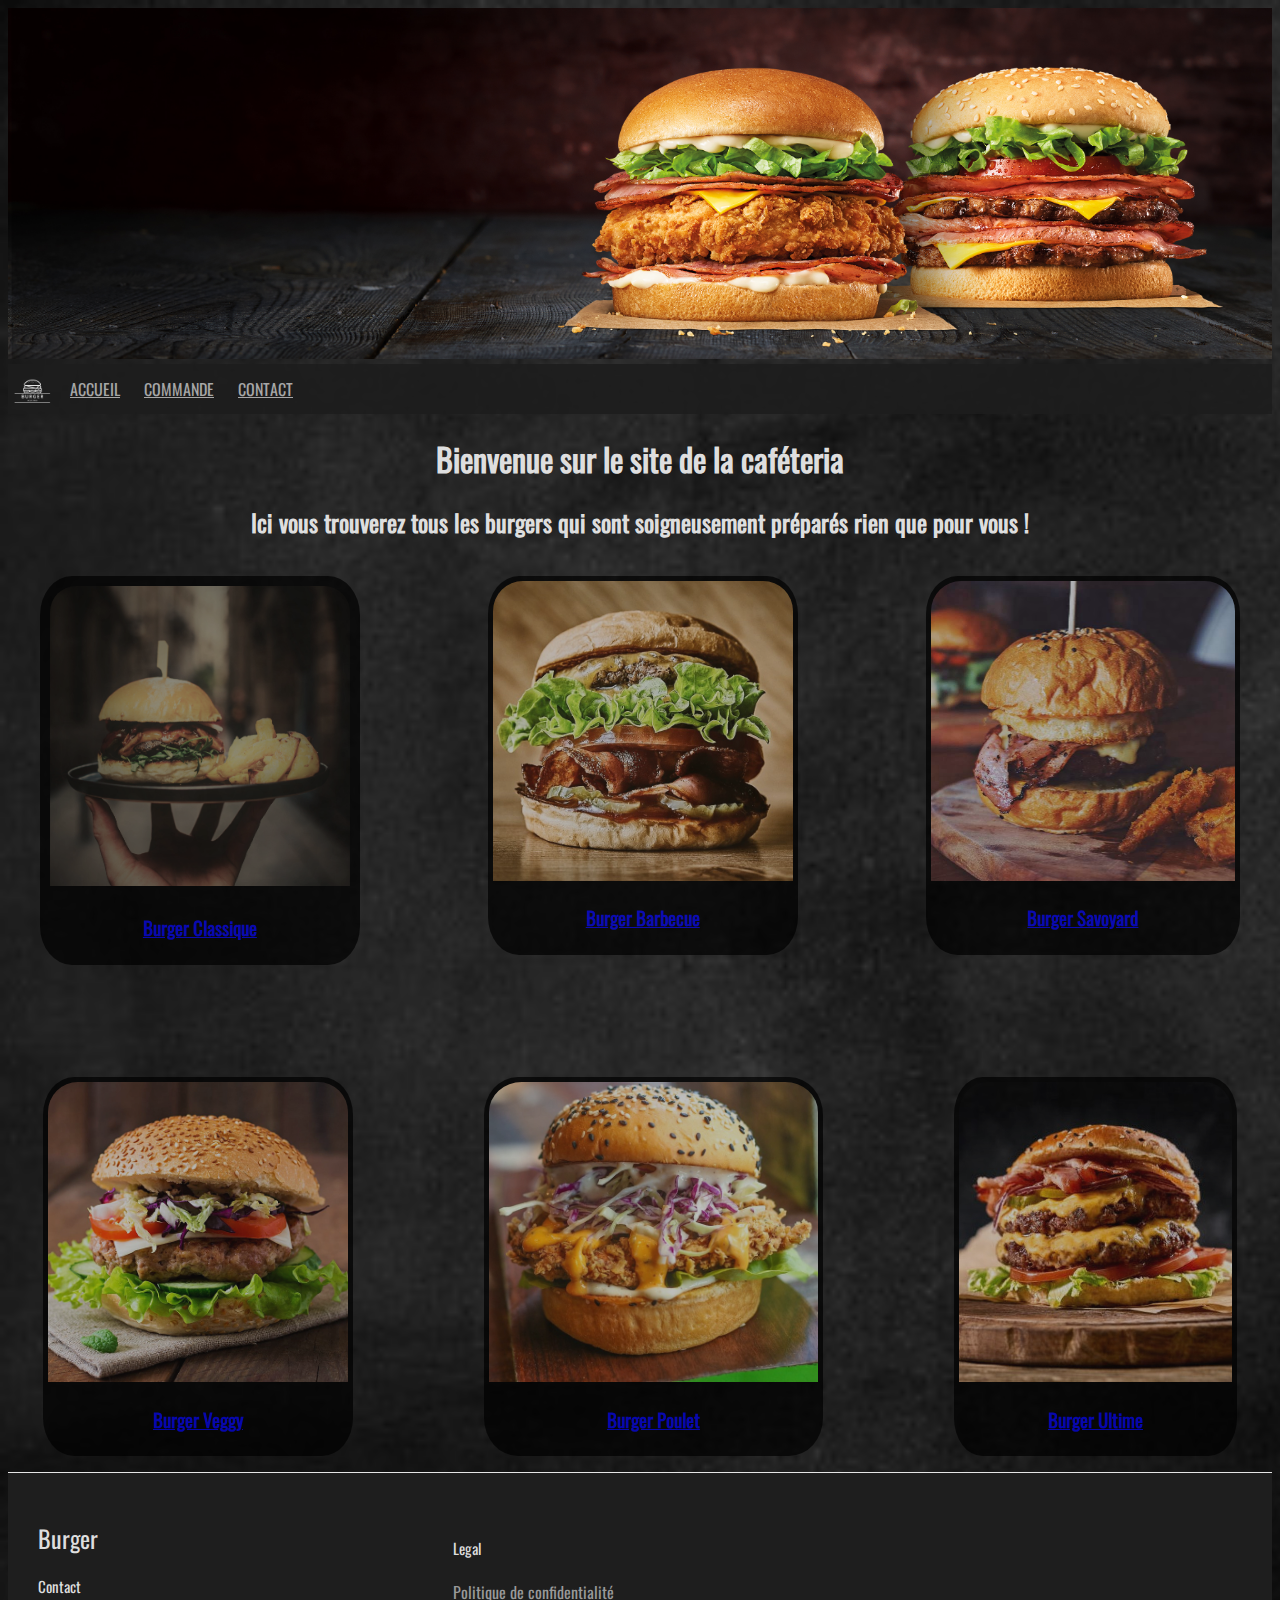
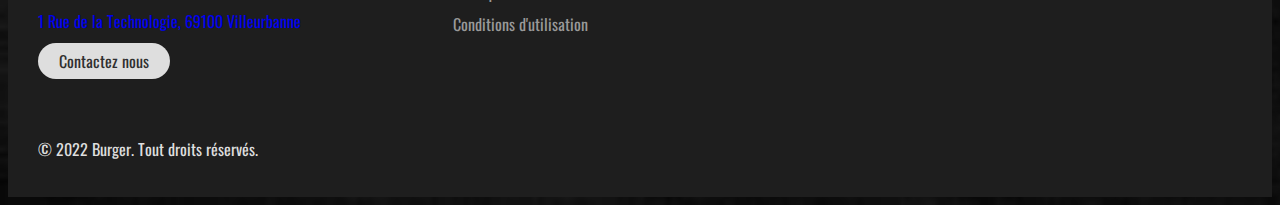
<file: public/index.html>
<!DOCTYPE html>
<html lang="zxx">

<head>
  <meta charset="UTF-8">
  <title>Accueil</title>
  <link rel="stylesheet" href="Codes/style.css">
  <link rel="stylesheet" href="Codes/style_header.css">
  <link rel="stylesheet" href="Codes/style_footer.css">
  <link rel="icon" href="Images/icon.png">
  <script src="Codes/script.js"></script>
</head>


<body>

  <header>
    <div>
      <nav id="topnav_responsive_menu"></nav>
    </div>
    <img id="band" alt="band" src="Images/band.jpg">
  </header>
  
  
  <header class="barre">
  
    <nav id="topnav_menu">
      <div class="back">
        <img src="Images/logo.png" alt="logo" class="logo">
        <a id="home_link" class="topnav_link backlink" href="index.html">ACCUEIL</a>
        <a class="topnav_link backlink" href="Codes/formulaire_post.html">COMMANDE</a>
        <a class="topnav_link backlink" href="Codes/contact.html">CONTACT</a>
      </div>
    </nav>
  
  </header>


  <div class="intro">
    <h1>Bienvenue sur le site de la caféteria</h1>
    <h2> Ici vous trouverez tous les burgers qui sont soigneusement préparés rien que pour vous !</h2>

  </div>

  <div class="pres">


    <div class="pres_box">
      <a href="Codes/burger.html">
        <img alt="" src="Images/main.jpg" id="classic_burger" class="img_pres">
        <h3 class="pres_text">Burger Classique</h3>
      </a>
    </div>

    <div class="pres_box">
      <a href="Codes/burger.html">
      <img alt="" src="Images/sandwich.jpg" id="bar_burger" class="img_pres">
      <h3 class="pres_text">Burger Barbecue</h3>
      </a>
    </div>

    <div class="pres_box">
      <a href="Codes/burger.html">
      <img alt="" src="Images/burger_raclette.jpg" id="rac_burger" class="img_pres">
      <h3 class="pres_text">Burger Savoyard</h3>
      </a>
    </div>

    <div class="pres_box">
      <a href="Codes/burger.html">
      <img alt="" src="Images/classic_burger.png" id="veg_burger" class="img_pres">
      <h3 class="pres_text">Burger Veggy</h3>
      </a>
    </div>

    <div class="pres_box">
      <a href="Codes/burger.html">
      <img alt="" src="Images/burger_poulet.jpg" id="pou_burger" class="img_pres">
      <h3 class="pres_text">Burger Poulet</h3>
      </a>
    </div>

    <div class="pres_box">
      <a href="Codes/burger.html">
      <img alt="" src="Images/burger_ultime.jpg" id="ulti_burger" class="img_pres">
      <h3 class="pres_text">Burger Ultime</h3>
      </a>
    </div>
  </div>

  <footer class="footer">
    <div class="footer__addr">
      <h1 class="footer__logo">Burger</h1>
  
      <h2>Contact</h2>
  
      <address class="adresse">
        <a href="Codes/contact.html">1 Rue de la Technologie, 69100 Villeurbanne</a>
      </address>
      <a class="footer__btn" href="mailto:burger@gmail.com">Contactez nous</a>
    </div>
  
    <ul class="footer__nav">
  
      <li class="nav__item">
        <h2 class="nav__title">Legal</h2>
  
        <ul class="nav__ul">
          <li>
            <a href="#" download="Codes/rgpd.docx">Politique de confidentialité</a>
          </li>
          <li>
            <a href="#">Conditions d'utilisation</a>
          </li>
        </ul>
      </li>
    </ul>
  
    <div class="Legal">
      <p>&copy; 2022 Burger. Tout droits réservés.</p>
  
      <div class="legal__links"></div>
    </div>
  </footer>

</body>



</html>
</file>
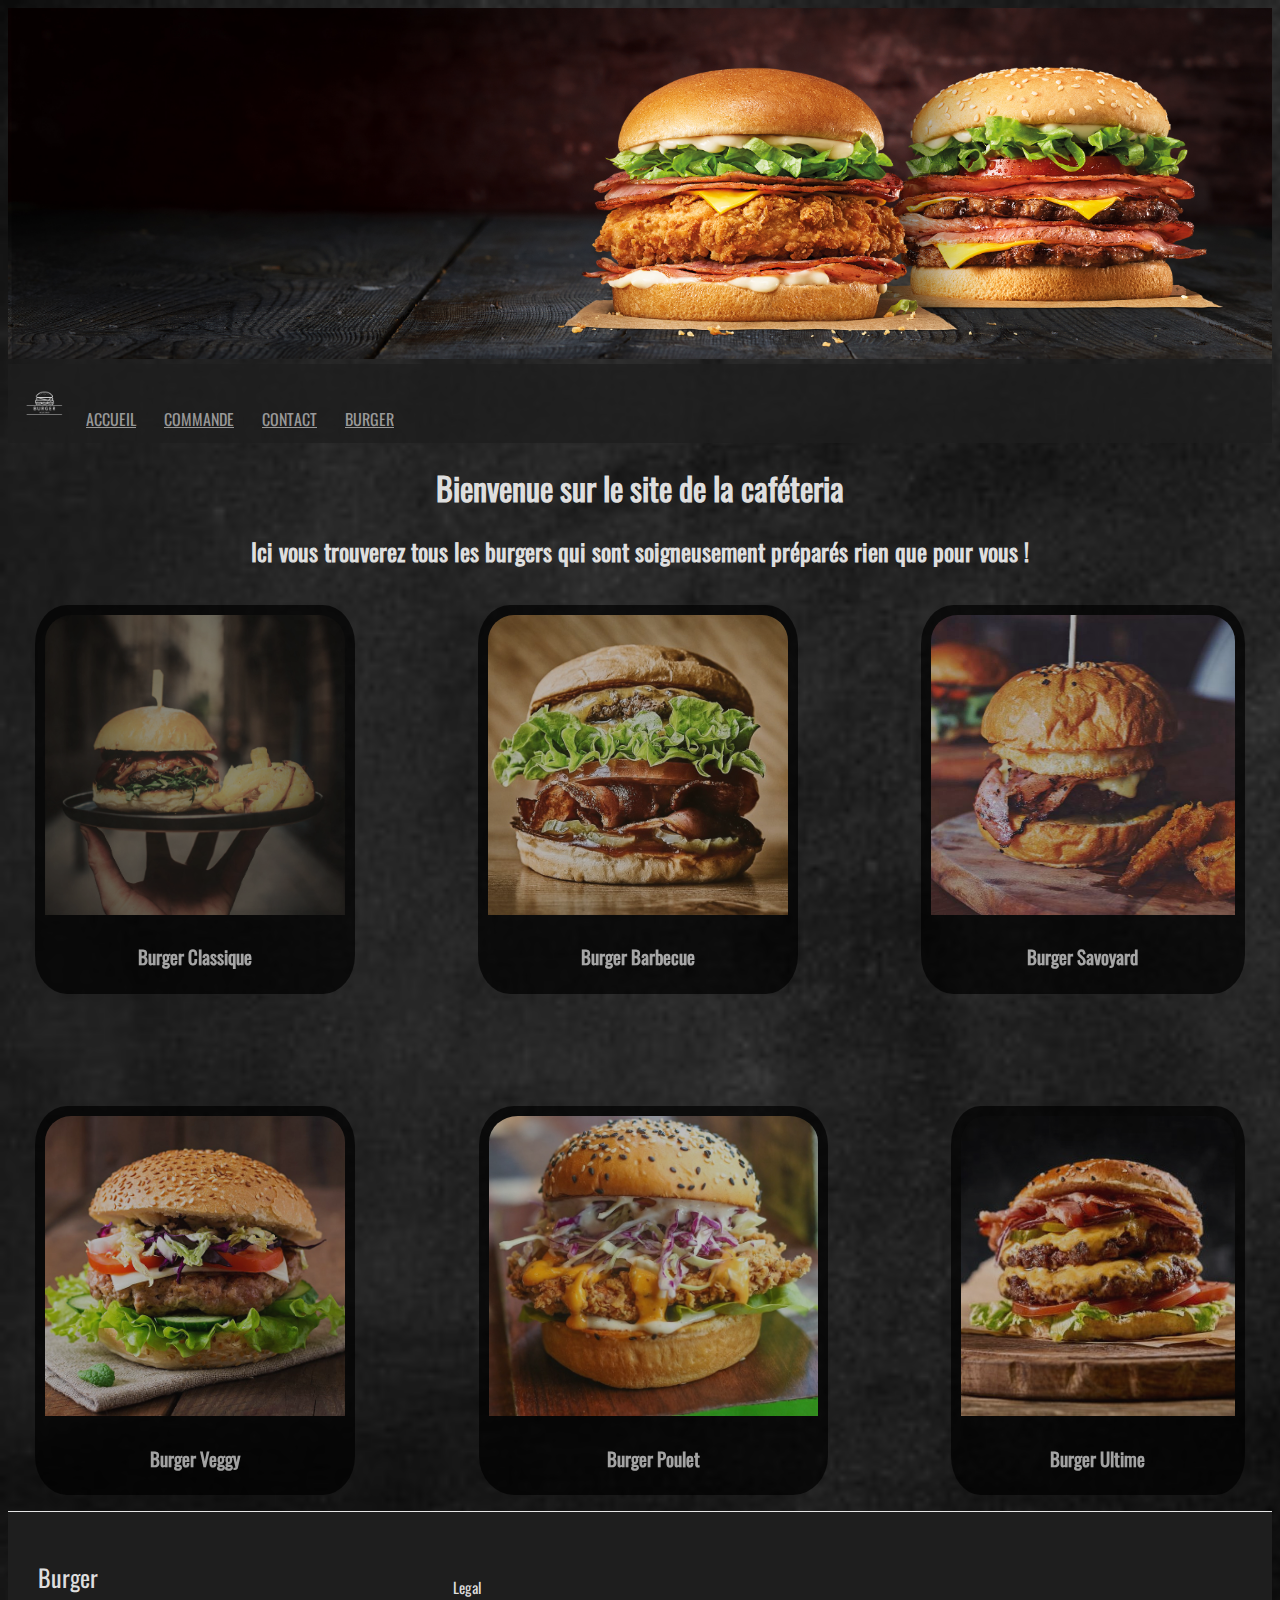
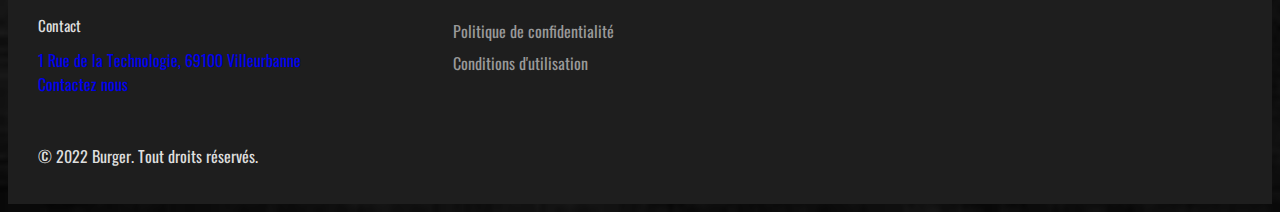
<file: public/Codes/index.html>
<!DOCTYPE html>
<html lang="zxx">

<head>
  <meta charset="UTF-8">
  <title>Accueil</title>
  <link rel="stylesheet" href="style.css">
  <link rel="stylesheet" href="style_header.css">
  <link rel="stylesheet" href="style_footer.css">
  <script src="script.js"></script>
</head>
<header>
  <div>
    <nav id="topnav_responsive_menu"></nav>
  </div>
  <img id="band" alt="band" src="../Images/band.jpg">
</header>

<!-- <div id="mySidenav" class="sidenav">
      <a id="closeBtn" href="#" class="close">&times;</a>
      <ul>
        <li><a href="#">A propos</a></li>
        <li><a href="#">Nos services</a></li>
        <li><a href="#">Témoignages</a></li>
        <li><a href="#">Contact</a></li>
      </ul>
    </div>

    <a href="#" id="openBtn">
      <span class="burger-icon">
        <span></span>
        <span></span>
        <span></span>
      </span>
    </a>
    </div>
     -->
<header class="barre">

  <nav id="topnav_menu">
    <div class="backlink">
      <img src="../Images/logo.png" alt="logo" class="logo">
      <a id="home_link" class="topnav_link backlink" href="index.html">ACCUEIL</a>
      <a class="topnav_link backlink" href="formulaire_get.html">COMMANDE</a>
      <a class="topnav_link backlink" href="contact.html">CONTACT</a>
      <a class="topnav_link backlink" href="burger.html">BURGER</a>
    </div>
  </nav>

</header>

<body>
  <div class="intro">
    <h1>Bienvenue sur le site de la caféteria</h1>
    <h2> Ici vous trouverez tous les burgers qui sont soigneusement préparés rien que pour vous !</h2>

  </div>

  <div class="pres">

    <div class="pres_box">
      <img alt="" src="../Images/main.jpg" id="classic_burger" class="img_pres">
      <h3 class="pres_text">Burger Classique</h3>
    </div>

    <div class="pres_box">
      <img alt="" src="../Images/sandwich.jpg" id="classic_burger" class="img_pres">
      <h3 class="pres_text">Burger Barbecue</h3>
    </div>

    <div class="pres_box">
      <img alt="" src="../Images/burger_raclette.jpg" id="classic_burger" class="img_pres">
      <h3 class="pres_text">Burger Savoyard</h3>
    </div>

    <div class="pres_box">
      <img alt="" src="../Images/classic_burger.png" id="classic_burger" class="img_pres">
      <h3 class="pres_text">Burger Veggy</h3>
    </div>

    <div class="pres_box">
      <img alt="" src="../Images/burger_poulet.jpg" id="classic_burger" class="img_pres">
      <h3 class="pres_text">Burger Poulet</h3>
    </div>

    <div class="pres_box">
      <img alt="" src="../Images/burger_ultime.jpg" id="classic_burger" class="img_pres">
      <h3 class="pres_text">Burger Ultime</h3>
    </div>
  </div>
</body>

<footer class="footer">
  <div class="footer__addr">
    <h1 class="footer__logo">Burger</h1>

    <h2>Contact</h2>

    <address class="adresse">
      <a href="contact.html">1 Rue de la Technologie, 69100 Villeurbanne</a>
    </address>
    <a class="footer__mail" href="mailto:burger@gmail.com">Contactez nous</a>
  </div>

  <ul class="footer__nav">

    <li class="nav__item">
      <h2 class="nav__title">Legal</h2>

      <ul class="nav__ul">
        <li>
          <a href="#" download="rgpd.docx">Politique de confidentialité</a>
        </li>
        <li>
          <a href="#">Conditions d'utilisation</a>
        </li>
      </ul>
    </li>
  </ul>

  <div class="Legal">
    <p>&copy; 2022 Burger. Tout droits réservés.</p>

    <div class="legal__links"></div>
  </div>
</footer>

</html>
</file>
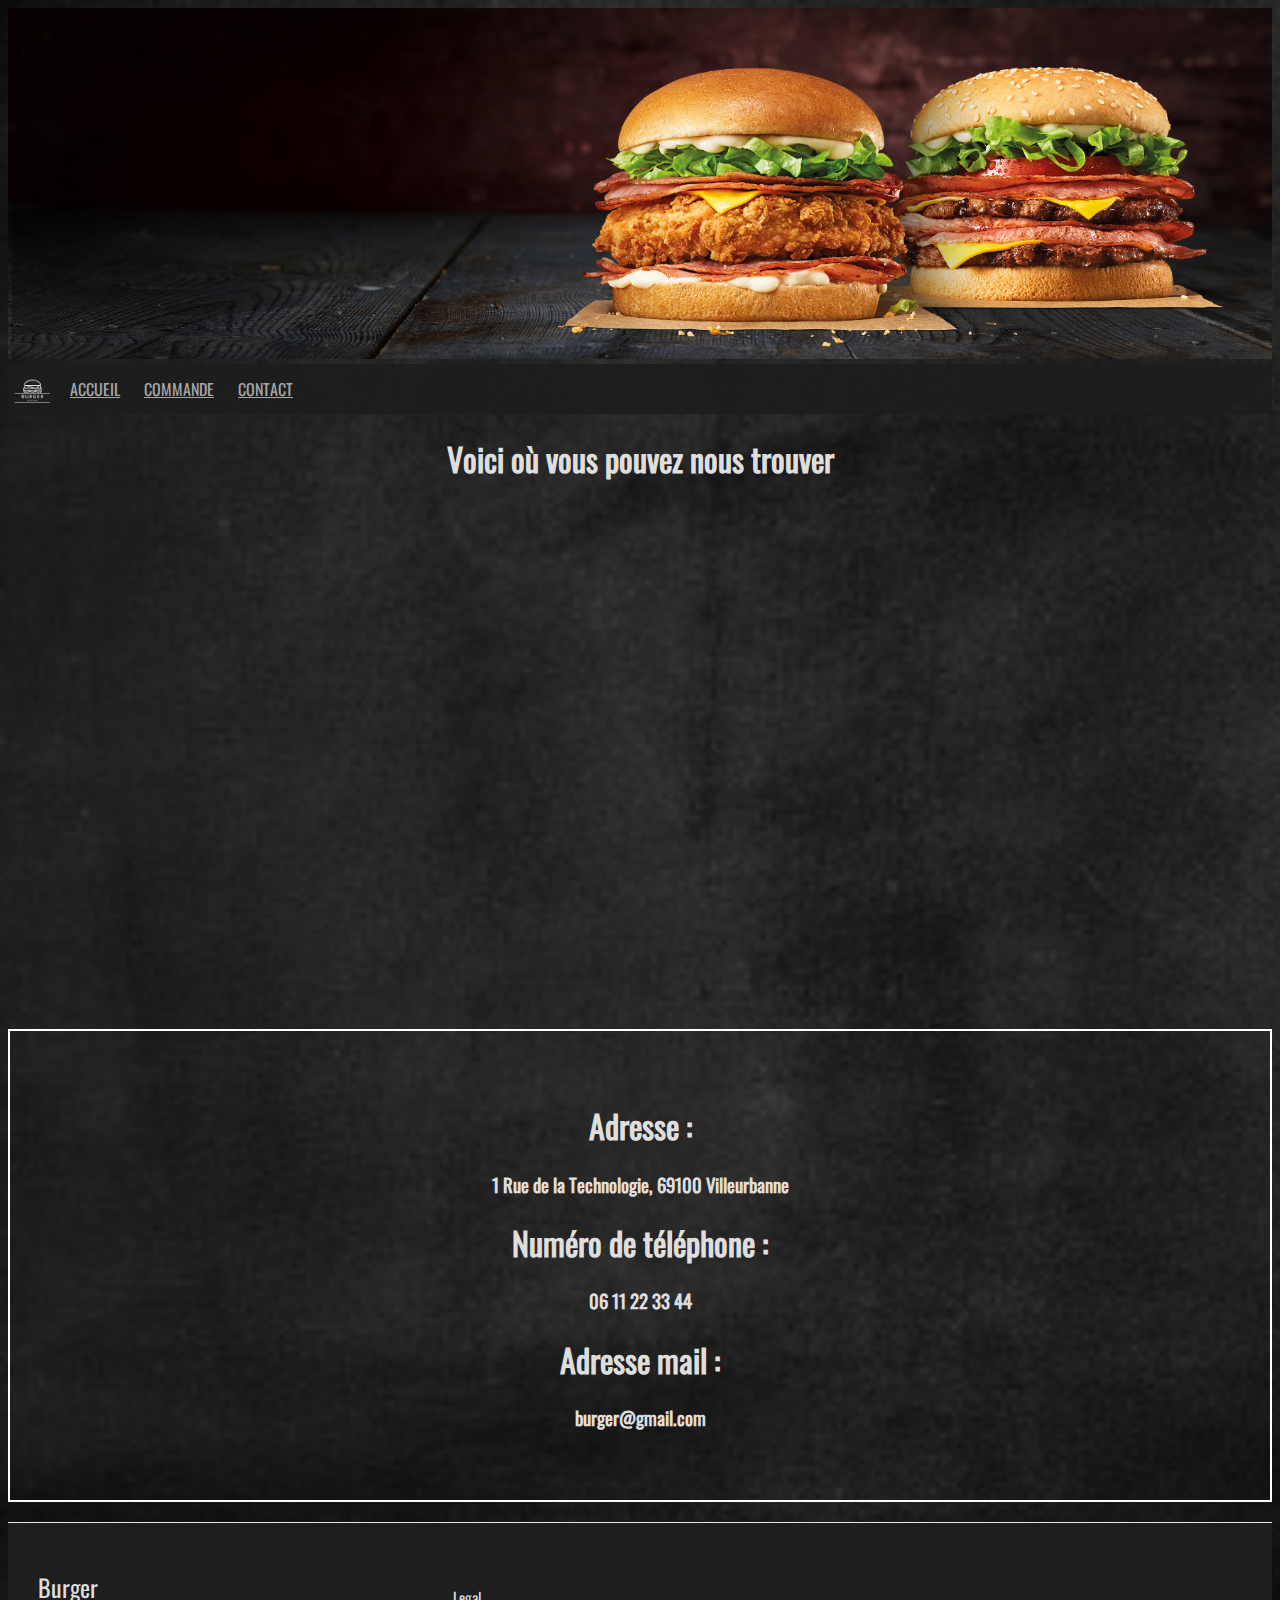
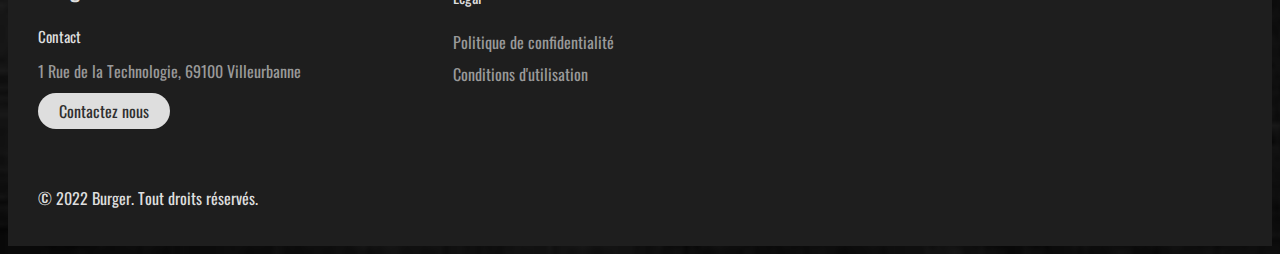
<file: public/Codes/contact.html>
<!DOCTYPE html>
<html lang="fr">

<head>
    <meta charset="UTF-8">
    <title>Contact</title>
    <link rel="stylesheet" href="style_contact.css">
    <link rel="stylesheet" href="style_header.css">
    <link rel="stylesheet" href="style_footer.css">
    <link rel="stylesheet" href="style.css">
    <link rel="icon" href="../Images/icon.png">
    <script src="script.js"></script>



</head>

<body>
  <header>
    <div>
      <nav id="topnav_responsive_menu"></nav>
    </div>
    <img id="band" alt="band" src="../Images/band.jpg">
  </header>
  <header class="barre">

    <nav id="topnav_menu">
      <div class="back">

        <img src="../Images/logo.png" alt="logo" class="logo">
        <a id="home_link" class="topnav_link backlink" href="../index.html">ACCUEIL</a>
        <a class="topnav_link backlink" href="formulaire_post.html">COMMANDE</a>
        <a class="topnav_link backlink" href="contact.html">CONTACT</a>

      </div>
      </nav>

  </header>

  <div class="intro">
    <h1>Voici où vous pouvez nous trouver</h1>
  </div>

  <div id="map">
    <iframe id="gmap_canvas"
      src="https://maps.google.com/maps?width=1200&amp;height=417&amp;hl=en&amp;q=1%20Rue%20de%20la%20technologie%20Lyon+(Notre%20Restaurant)&amp;t=h&amp;z=14&amp;ie=UTF8&amp;iwloc=B&amp;output=embed"></iframe>
  </div>

  <div id="info">
    <h1>Adresse : </h1>
    <h3>1 Rue de la Technologie, 69100 Villeurbanne</h3>
    
    <h1>Numéro de téléphone :</h1>
    <h3>06 11 22 33 44</h3>
    
    <h1>Adresse mail : </h1>
    <h3>burger@gmail.com</h3>
  </div>


    <footer class="footer">
        <div class="footer__addr">
          <h1 class="footer__logo">Burger</h1>
              
          <h2>Contact</h2>
          
          <address>
            1 Rue de la Technologie, 69100 Villeurbanne<br>
                
            <a class="footer__btn" href="mailto:burger@gmail.com">Contactez nous</a>
            
          </address>
        </div>
        
        <ul class="footer__nav">
          
          <li class="nav__item">
            <h2 class="nav__title">Legal</h2>
            
            <ul class="nav__ul">
              <li>
                <a href="#" download="rgpd.docx">Politique de confidentialité</a>
              </li>
              <li>
                <a href="#">Conditions d'utilisation</a>
              </li>
            </ul>
          </li>
        </ul>

    <div class="Legal">
      <p>&copy; 2022 Burger. Tout droits réservés.</p>

      <div class="legal__links"></div>
    </div>
  </footer>


</body>

</html>
</file>
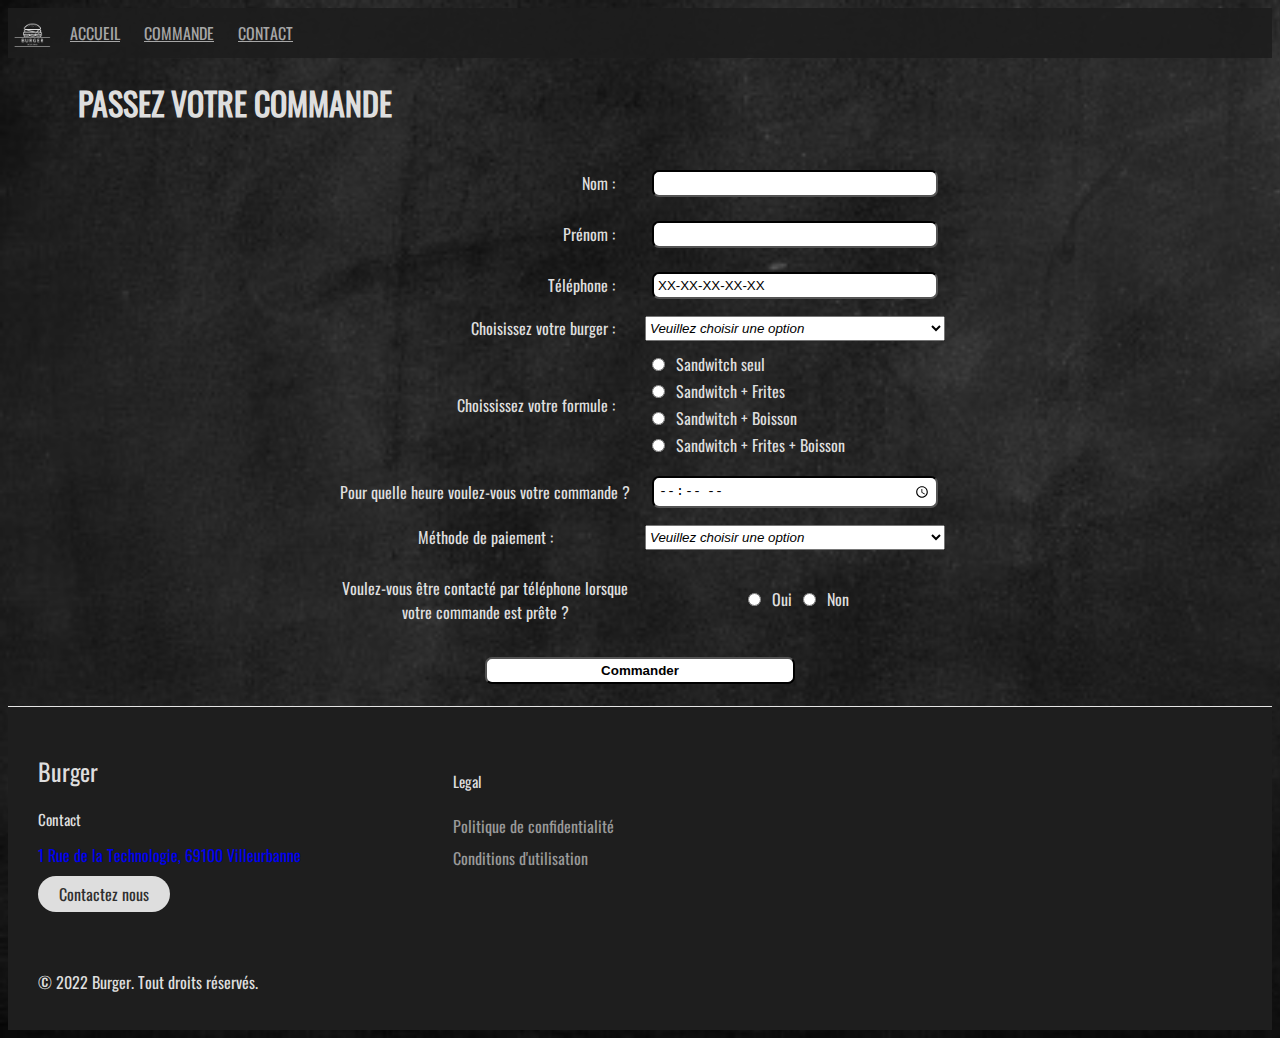
<file: public/Codes/formulaire_get.html>
<!DOCTYPE html>
<html lang="fr">

<head>
    <meta charset="UTF-8">
    <meta http-equiv="X-UA-Compatible" content="IE=edge">
    <meta name="viewport" content="width=device-width, initial-scale=1.0">
    <title>Commande</title>
    <link rel="stylesheet" href="style.css">
    <link rel="stylesheet" href="style_header.css">
    <link rel="stylesheet" href="style_footer.css">
    <link rel="stylesheet" href="style_formulaire.css">
    <link rel="icon" href="../Images/icon.png">
    <script src="script.js"></script>
</head>



<body>

    <header class="barre">

        <nav id="topnav_menu">
            <div class="back">
                <img src="../Images/logo.png" alt="logo" class="logo">
                <a id="home_link" class="topnav_link backlink" href="../index.html">ACCUEIL</a>
                <a class="topnav_link backlink" href="formulaire_post.html">COMMANDE</a>
                <a class="topnav_link backlink" href="contact.html">CONTACT</a>

            </div>
        </nav>

    </header>
    <main>
        <div>
            <h1 class="titre">PASSEZ VOTRE COMMANDE</h1>
        </div>
        <form action="formulaire.php" method="post" class="grid-containner">
            <label for="first_name" class="first_name">Prénom :</label>
            <label for="last_name" class="last_name">Nom :</label>
            <label for="phone" class="phone">Téléphone :</label>
            <label for="burger" class="burger">Choisissez votre burger :</label>
            <p class="formule">Choississez votre formule :</p>
            <label for="time" class="time">Pour quelle heure voulez-vous votre commande ?</label>
            <p class="end">Voulez-vous être contacté par téléphone lorsque votre commande est
                prête ?</p>
            <label for="paiement" class="paiement">Méthode de paiement :</label>
            <input type="text" id="last_name" class="grid-item1" name="nom" required pattern="[a-zA-ZéèîïÉÈÎÏ-']+">
            <input type="text" id="first_name" class="grid-item2" name="prenom" required>
            <input type="tel" id="phone" class="grid-item3" name="tel" required
                pattern="[0-9]{2}[0-9]{2}[0-9]{2}[0-9]{2}[0-9]{2}" value="XX-XX-XX-XX-XX">
            <select id="burger" class="grid-item9" name="burger" required>
                <option value="">Veuillez choisir une option</option>
                <option value="classique">Classique</option>
                <option value="bbc">Barbecue</option>
                <option value="savoyard">Savoyard</option>
                <option value="veggie">Veggie</option>
                <option value="poulet">Poulet</option>
                <option value="ultime">Ultime</option>
            </select>
            <span class="grid-item4">
                <label>
                    <input type="radio" name="formule" value="S" required> Sandwitch seul <br>
                </label>
                <label>
                    <input type="radio" name="formule" value="S_F" required> Sandwitch + Frites <br>
                </label>
                <label>
                    <input type="radio" name="formule" value="S_B" required> Sandwitch + Boisson <br>
                </label>
                <label>
                    <input type="radio" name="formule" value="S_B_F" required> Sandwitch + Frites + Boisson
                </label>
                <br>
            </span>
            <input type="time" id="time" class="grid-item5" name="heure" required>
            <span class="grid-item6">
                <label>
                    <input type="radio" name="contact" value="Oui" required> Oui
                </label>
                <label>
                    <input type="radio" name="contact" value="Non" required> Non
                </label>
            </span>
            <select id="paiement" class="grid-item7" name="paiement" required>
                <option value="">Veuillez choisir une option</option>
                <option value="carte">Carte</option>
                <option value="izly">Izly</option>
                <option value="espece">Espèce</option>
            </select>
            <input type="submit" value="Commander" class="grid-item8" id="bouton_envoi">
            <span id='miss' class="errorE"></span>
        </form>
    </main>

    <footer class="footer">
        <div class="footer__addr">
            <h1 class="footer__logo">Burger</h1>

            <h2>Contact</h2>

            <address class="adresse">
                <a href="contact.html">1 Rue de la Technologie, 69100 Villeurbanne</a>
            </address>
            <a class="footer__btn" href="mailto:burger@gmail.com">Contactez nous</a>
        </div>

        <ul class="footer__nav">

            <li class="nav__item">
                <h2 class="nav__title">Legal</h2>

                <ul class="nav__ul">
                    <li>
                        <a href="#" download="rgpd.docx">Politique de confidentialité</a>
                    </li>
                    <li>
                        <a href="#">Conditions d'utilisation</a>
                    </li>
                </ul>
            </li>
        </ul>

        <div class="Legal">
            <p>&copy; 2022 Burger. Tout droits réservés.</p>

            <div class="legal__links"></div>
        </div>
    </footer>
</body>

<!--
<script>
    var formValid = document.getElementById('bouton_envoi');
    var last_name = document.getElementById('last_name');
    var first_name = document.getElementById('first_name');
    var time = document.getElementById('time');
    var formule = document.getElementById('formule');
    var contact = document.getElementById('contact');
    var phone = document.getElementById('phone');

    formValid.addEventListener('click', validation);

    function validation(event) {
        //Si le champ est vide
        test.textContent = essai;
        if (last_name.validity.valueMissing) {
            event.preventDefault();
            miss.textContent = 'Champ manquant';
        }
        else if (first_name.validity.valueMissing) {
            event.preventDefault();
            miss.textContent = 'Champ manquant';
        }
        else if (phone.validity.valueMissing) {
            event.preventDefault();
            miss.textContent = 'Champ manquant';
        }
        else if (time.validity.valueMissing) {
            event.preventDefault();
            miss.textContent = 'Champ manquant';
        }
        else if (formule.checkValidity == false) {
            event.preventDefault();
            miss.textContent = 'Champ manquant';
        }
        else if (contact.checkValidity == false) {
            event.preventDefault();
            miss.textContent = 'Champ manquant';
        }
        else {
            event.preventDefault();
            miss.textContent = '';
        }
    }
</script>
-->


</html>
</file>
<file: public/Codes/style.css>
@font-face {
    font-family: 'Oswald';
    src: url('../Font/oswald-Regular.woff2') format('woff2');
    src: url('../Font/oswald-Regular.ttf') format('truetype');
}

body {
    color: #dedede;
    font-family: 'Oswald';
    font-weight: 200;
    font-style: inherit;
    background-image: url('../Images/bg.jpg');
    background-repeat: no-repeat;
    background-size: cover;
    text-justify: distribute;
}

a:visited{
    text-decoration: none;
    color:white;
}

.pres {
    display: flex;
    justify-content: space-evenly;
    flex-wrap: wrap;
    gap: 5em;
}

.img_pres {
    height: 300px;
    border-top-left-radius: 10%;
    border-top-right-radius: 10%;
    
}

.img_descri{
    height: 300px;
    border-radius: 10%;
}

.pres_box {
    background-color: black;
    text-align: center;
    margin: 1em;
    height: 30%;
    border-radius: 10%;
    opacity: 70%;
}

.pres_text {
    background-color: black;
    border-bottom-left-radius: 50%;
    border-bottom-right-radius: 50%;
}

.descri_box{
    display: flex;
    align-items: center;
    padding: 3%;
    border: 2px dashed white;
    margin: 10px;
    margin-bottom: 25px;
    margin-top: 25px;
    
}

#descri_title{
    margin-left: 1%;
}

.pres_box,
#classic_burger,
#bar_burger:hover .descri_box:hover,
#rac_burger:hover .descri_box:hover,
#veg_burger:hover .descri_box:hover,
#pou_burger:hover .descri_box:hover,
#ulti_burger:hover .descri_box:hover
{
    border: 5px solid rgba(255, 255, 255, 0);
}

.pres_box:hover,
#classic_burger:hover .descri_box:hover,
#bar_burger:hover .descri_box:hover,
#rac_burger:hover .descri_box:hover,
#veg_burger:hover .descri_box:hover,
#pou_burger:hover .descri_box:hover,
#ulti_burger:hover .descri_box:hover {
    border: 5px solid white;
    transition: 0.5s;
}

.descri_txt{
    margin-left: 20%;
}

#prix{
    text-align: right;
    padding: 10px;
    border: 2px solid white;
    border-radius: 10px;
}


.intro {
    text-align: center;
}

body::-webkit-scrollbar {
    width: 12px;
}

body::-webkit-scrollbar-track {
    background: #2f2f2f;
}

body::-webkit-scrollbar-thumb {
    background-color: #999;
    border-radius: 20px;
    border: 3px solid #2f2f2f;
}


/*.nav_link {
    color: #dedede;
    text-transform: uppercase;
    font-weight: 400;
    font-family: 'Oswald';
    font-size: 2rem;
}

#backlink:hover {
    background-color: #dedede;
}
*/



/*
.pres {
    display: grid;
    grid-template-columns: repeat(3, 1fr);
}

.img_pres {
    height: 80%;
    border-top-left-radius: 10%;
    border-top-right-radius: 10%;
}

.pres_box {
    background-color: black;
    text-align: center;
    margin: 1em;
    height: 30%;
    border-radius: 10%;
}

.pres_text {
    background-color: black;
    border-bottom-left-radius: 50%;
    border-bottom-right-radius: 50%;
}
*/
</file>
<file: public/Codes/style_header.css>
#band {
  background-position: fixed;
  top: 0px;
  background-attachment: cover;
  background-position: center;
  background-repeat: no-repeat;
  height: auto;
  width: 100%;
}

.logo {
  height: 50px;
  width: 50px;
}

.barre {
  position: sticky;
  top: 0px;
}



@media (max-width:700px) {
  a {
    color: red !important;
  }
}

.back {
  opacity: 90%;
  background-color: rgb(30, 30, 30);
  display: flex;
  align-items: center;
}

.backlink {
  position: sticky;
  top: 0px;
  color: #dedede;
  opacity: 80%;
  background-color: rgb(30, 30, 30);
  padding: 10px;
}

.backlink {
  border: 2px solid rgb(30, 30, 30, 0);
  transition: 0.5s;
}

.backlink:hover {
  border: 2px solid white;
  transition: 0.5s;
}

a.backlink :hover {
  background-color: #dedede;
  opacity: 50%;
  color: black;
}

/* Sidenav menu */
.sidenav {
  height: 100%;
  width: 250px;
  position: fixed;
  z-index: 1;
  top: 0;
  left: -250px;
  background-color: #e8e8e8;
  padding-top: 60px;
  transition: left 0.5s ease;
}

.sidenav ul {
  list-style-type: none;
  padding: 0;
  margin: 0;
}

/* Sidenav menu links */
.sidenav a {
  padding: 8px 8px 8px 32px;
  text-decoration: none;
  font-size: 25px;
  color: #818181;
  display: block;
  transition: 0.3s;
}

.sidenav a:hover {
  color: #111;
}

/* Active class */
.sidenav.active {
  left: 0;
}

/* Close btn */
.sidenav .close {
  position: absolute;
  top: 0;
  right: 25px;
  font-size: 36px;
}

.burger-icon span {
  display: block;
  width: 35px;
  height: 5px;
  background-color: #dedede;
  margin: 6px 0;
}
</file>
<file: public/Codes/style_footer.css>
.footer {
    display: flex;
    flex-flow: row wrap;
    padding: 30px 30px 20px 30px;
    color: #dedede;
    background-color: rgb(30, 30, 30);
    border-top: 1px solid #e5e5e5;
}

.footer>* {
    flex: 1 100%;
}

.footer__addr {
    margin-right: 1.25em;
    margin-bottom: 2em;
}

.footer__logo {
    font-weight: 400;
    font-size: 1.5rem;
}

.footer__addr h2 {
    margin-top: 1.3em;
    font-size: 15px;
    font-weight: 400;
}

.nav__title {
    font-weight: 400;
    font-size: 15px;
}

.footer address {
    font-style: normal;
    color: #999;
}

.footer__btn {
    display: flex;
    align-items: center;
    justify-content: center;
    height: 36px;
    max-width: max-content;
    background-color: #dedede;
    border-radius: 100px;
    color: #2f2f2f;
    line-height: 0;
    margin: 0.6em 0;
    font-size: 1rem;
    padding: 0 1.3em;
}

.footer ul {
    list-style: none;
    padding-left: 0;
}

.footer li {
    line-height: 2em;
}

.footer a {
    text-decoration: none;
}

.footer__addr :hover {
    color: white;
}

.nav__ul :hover {
    color: white;
}

.footer__btn:hover {
    text-decoration: underline;
    color: black;
}

.footer__nav {
    display: flex;
    flex-flow: row wrap;
}

.adresse {
    color: #999;
}

.footer__nav>* {
    flex: 1 50%;
    margin-right: 1.25em;
}

.nav__ul a {
    color: #999;
}

.nav__ul--extra {
    column-count: 2;
    column-gap: 1.25em;
}

.legal {
    display: flex;
    flex-wrap: wrap;
    color: #999;
}

.legal__links {
    display: flex;
    align-items: center;
}

.heart {
    color: #2f2f2f;
}

@media screen and (min-width: 24.375em) {
    .legal .legal__links {
        margin-left: auto;
    }
}

@media screen and (min-width: 40.375em) {
    .footer__nav>* {
        flex: 1;
    }

    .nav__item--extra {
        flex-grow: 2;
    }

    .footer__addr {
        flex: 1 0px;
    }

    .footer__nav {
        flex: 2 0px;
    }
}
</file>
<file: public/Codes/style_contact.css>
#info{
    border: 2px solid white;
    margin-top: 20px;
    margin-bottom: 20px;
    padding-top: 50px;
    padding-bottom: 50px;
    align-items: center;
    text-align: center;
}

#gmap_canvas{
    width:100%;
    height: 500px;
    border: 0px;   
}
</file>
<file: public/Codes/style_formulaire.css>
/*body :hover {
    background-color: red;
}*/

form {
    justify-content: center;
}

.grid-containner {
    display: grid;

    /*border-style: groove;
    border-radius: 50px;
    border-color: black;*/
    padding: 15px;

    font-family: Oswald;
    text-align: center;

    grid-template-columns: repeat(2, minmax(200px, 300px));
    grid-template-rows: repeat(8, minmax(20px, auto));

    grid-template-areas:
        "a b"
        "c d"
        "e f"
        "g h"
        "i j"
        "k l"
        "m n"
        "o p"
        "q q";

    row-gap: 10px;
    column-gap: 10px;
    align-items: center;
}

.last_name {
    grid-area: a;
    text-align: right;
    padding-right: 20px;
    /*background-color: blue;
    color: red;*/
}

.grid-item1 {
    /*Case nom*/
    grid-area: b;
}

.first_name {
    grid-area: c;
    text-align: right;
    padding-right: 20px;
}

.grid-item2 {
    /*Case prénom*/
    grid-area: d;
}

.phone {
    grid-area: e;
    text-align: right;
    padding-right: 20px;
}

.burger {
    grid-area: g;
    text-align: right;
    padding-right: 20px;
}

.grid-item3 {
    /*Case téléphone*/
    grid-area: f;
}

.formule {
    grid-area: i;
    text-align: right;
    padding-right: 20px;
}

.grid-item4 {
    /*Case formule*/
    grid-area: j;
    text-align: left;
}

.time {
    grid-area: k;
}

.grid-item5 {
    /*Case heure*/
    grid-area: l;
}

.paiement {
    grid-area: m;
}

.grid-item7 {
    /*Case paiement*/
    grid-area: n;
    padding-top: 3px;
    padding-bottom: 3px;
    font-style: italic;
}

.end {
    grid-area: o;
}

.grid-item6 {
    /*Case contact*/
    grid-area: p;
}

.grid-item8 {
    /*Case Valider*/
    grid-area: q;
    font-weight: bold;
    margin-left: 150px;
    margin-right: 150px;
}

.grid-item9 {
    grid-area: h;
    padding-top: 3px;
    padding-bottom: 3px;
    font-style: italic;
}

input {
    margin: 7px;
    padding: 4px;
    background-color: white;
    border-radius: 7px;
    border-color: black;
}

.titre {
    padding-left: 70px;
}

.errorE {
    grid-area: p;
    color: red;
}
</file>
